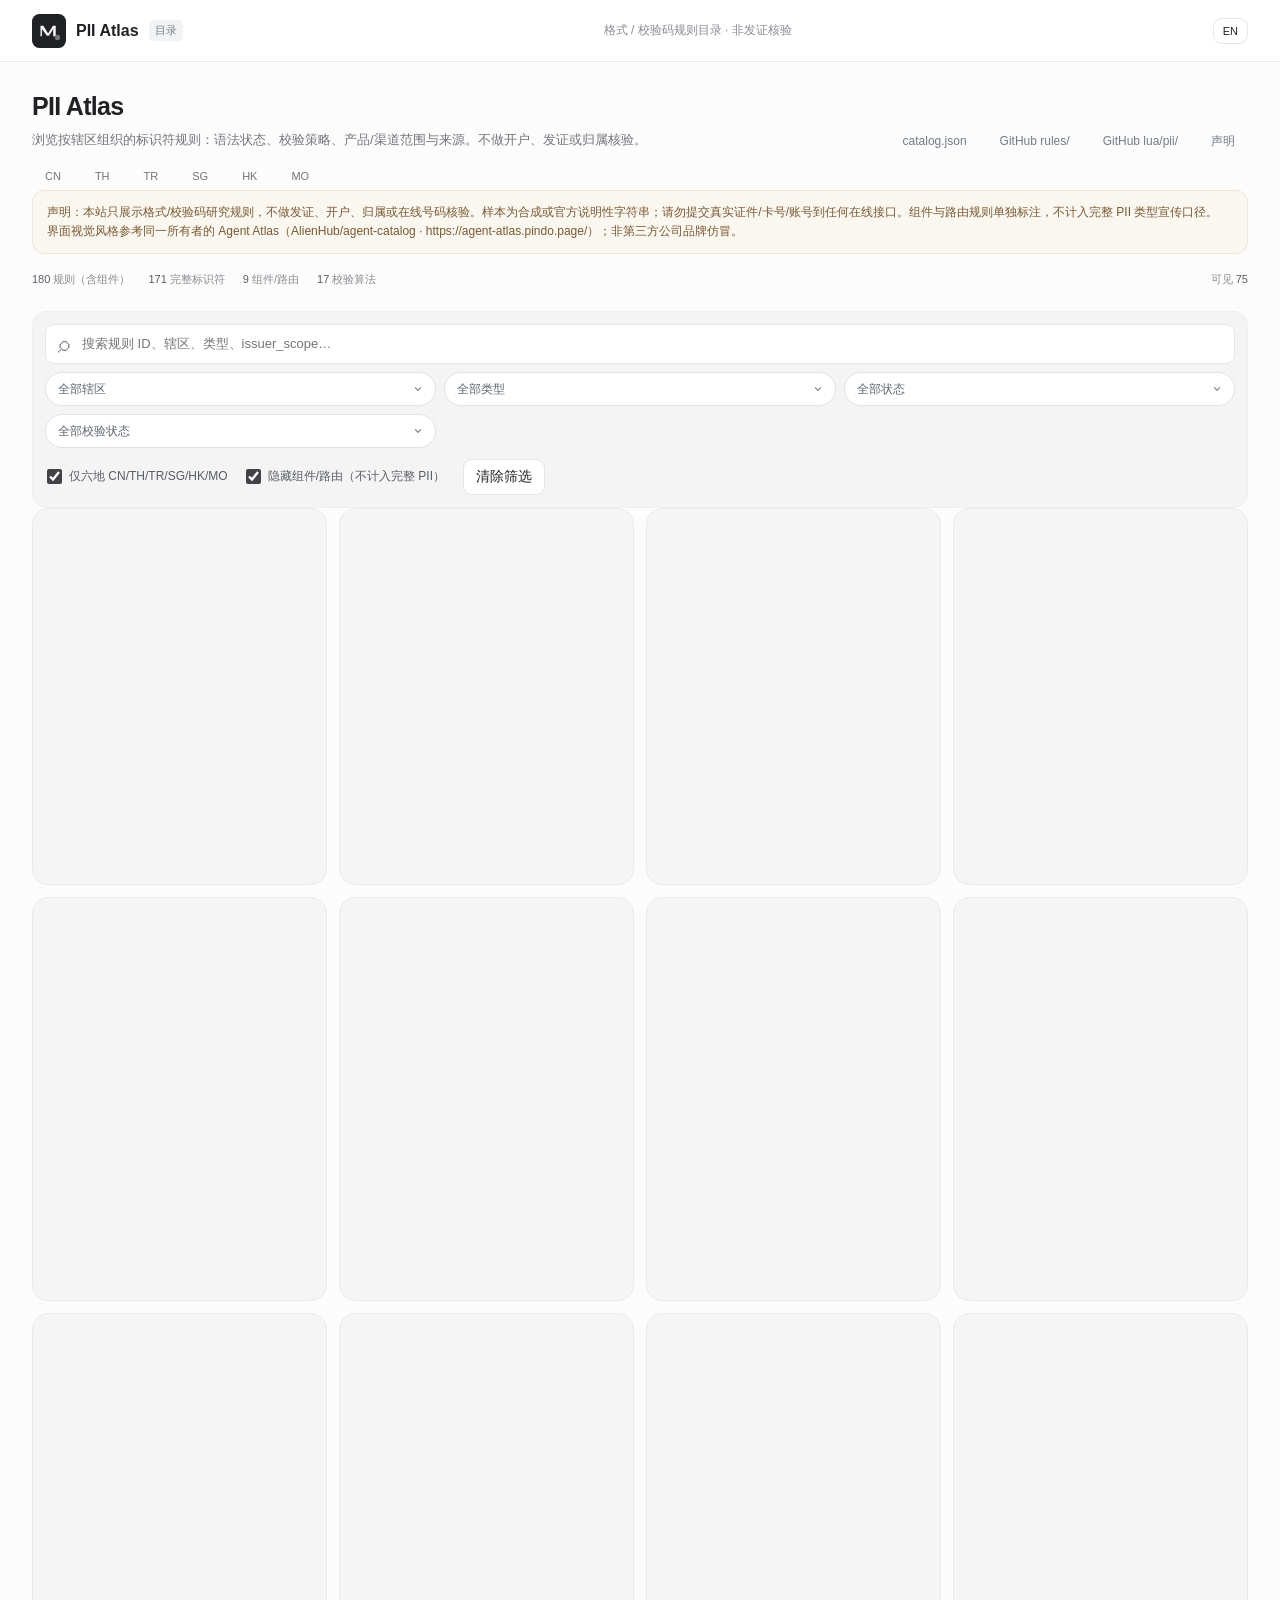
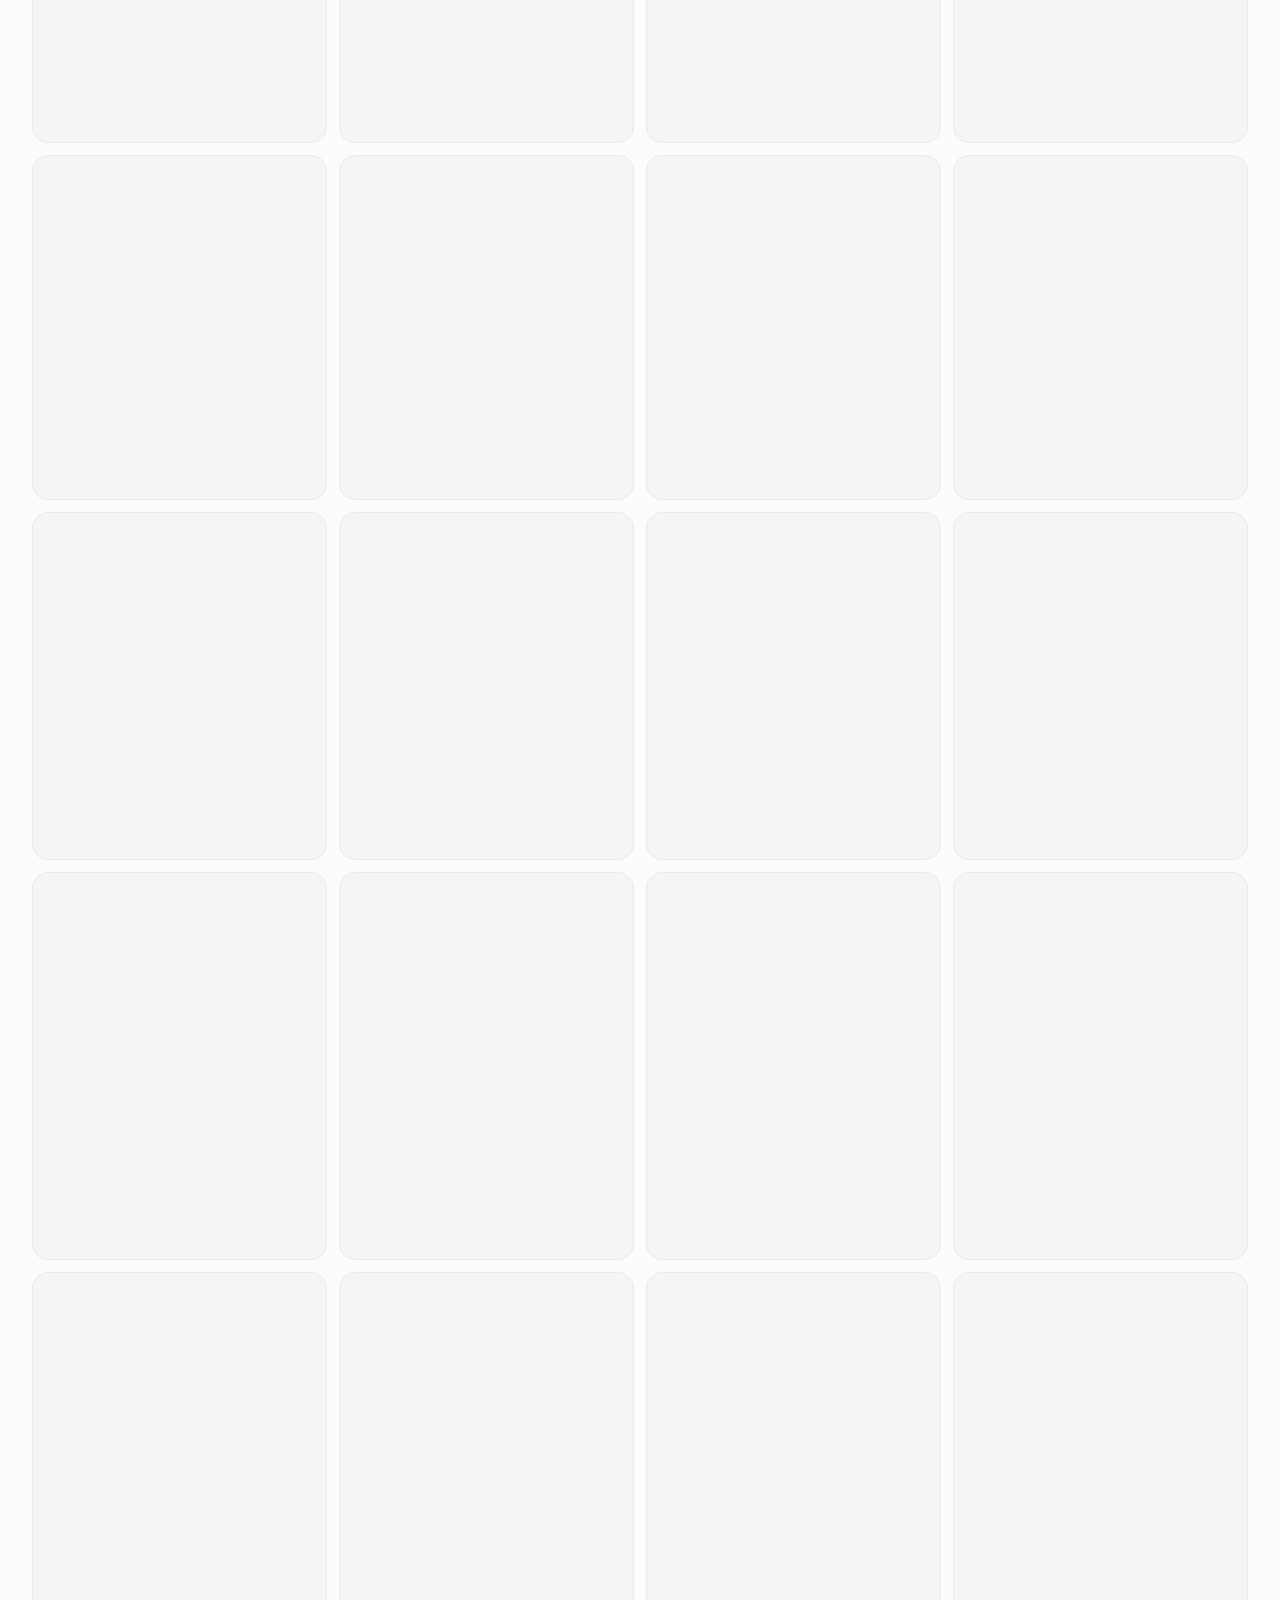
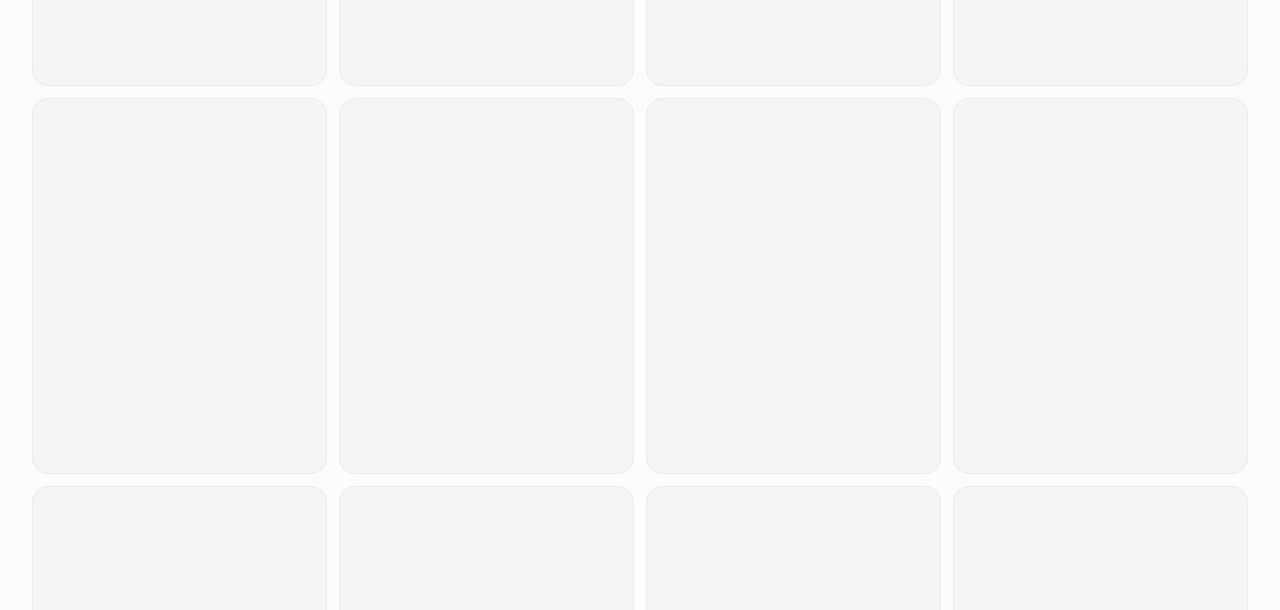
<file: website-dist/index.html>
<!doctype html>
<html lang="zh-CN" data-generated="2026-11-13T16:02:16Z" data-brand-hash="bbcc9a8c5b7f">
<head>
  <meta charset="UTF-8">
  <meta name="viewport" content="width=device-width,initial-scale=1">
  <meta name="description" content="PII Atlas：亚洲与中东标识符格式/校验码规则目录。不做发证或归属核验。">
  <meta name="robots" content="index,follow">
  <title>PII Atlas · 标识符规则目录</title>
  <link rel="icon" type="image/svg+xml" href="favicon.svg?v=bbcc9a8c5b7f">
  <link rel="stylesheet" href="style.css">
</head>
<body>
  <div id="app">
    <p style="padding:24px">正在读取规则目录…</p>
  </div>
  <noscript>
    请启用 JavaScript 浏览规则目录。可直接下载
    <a href="catalog.json" download>catalog.json</a>
    （共 180 条规则；其中完整标识符 171，组件/路由 9）。
  </noscript>
  <script src="app.js" defer></script>
</body>
</html>
</file>
<file: website-dist/style.css>
:root{font-family:Inter,-apple-system,BlinkMacSystemFont,"Segoe UI","PingFang SC","Microsoft YaHei",sans-serif;color:#202124;background:#fcfcfc;font-size:14px;font-synthesis:none;--accent:#414246;--muted:#73757b;--line:#ececee}*{box-sizing:border-box}body{margin:0}button,input,select{font:inherit}button,a,input,select{-webkit-tap-highlight-color:transparent}button,a{touch-action:manipulation}a{color:inherit;text-decoration:none}button{cursor:pointer}button:disabled{opacity:.45;cursor:default}button{border:1px solid #e6e6e8;background:#fff;border-radius:9px;padding:8px 12px;color:inherit}button:hover,a.assetlink:hover{background:#f1f4f8}button:focus-visible,a:focus-visible,input:focus-visible{outline:3px solid #9b9da2;outline-offset:3px}header{height:62px;border-bottom:1px solid var(--line);display:flex;align-items:center;justify-content:space-between;padding:0 32px;background:#fff}.brand{display:flex;align-items:center;gap:10px;font-weight:650;font-size:16px}.brandmark{display:block;width:34px;height:34px;flex-shrink:0;object-fit:contain}.tag{font-size:11px;font-weight:500;color:#7d8086;background:#f2f3f4;border-radius:5px;padding:3px 6px}.headernote{font-size:12px;color:#888b91}main{max-width:1480px;margin:auto;padding:30px 32px 20px}.intro{display:flex;justify-content:space-between;align-items:center;gap:20px}h1{font-size:25px;letter-spacing:-.7px;font-weight:650;margin:0 0 8px}p{line-height:1.65}.intro p{margin:0;color:var(--muted);font-size:13px}.exports{display:flex;gap:7px;align-items:center}.exports button,.exports a{font-size:12px;padding:9px 13px;border-radius:9px}.exports .primary{background:#1c1d20;color:#fff;box-shadow:0 1px 2px #0001}.exports .primary:hover{background:#3b3d42}.summary{display:flex;flex-wrap:wrap;gap:18px;font-size:11px;color:#888b91;margin:18px 0 24px}.summary strong{font-weight:500;color:#595d64}.summary .version{margin-left:auto}.workspace{min-height:450px}.tools{display:grid;grid-template-columns:repeat(3,minmax(100px,1fr));gap:8px;padding:12px;background:#f4f4f5;border:1px solid #efeff1;border-radius:14px;align-items:center}.search{grid-column:1/-1;display:flex;align-items:center;gap:10px;background:#fff;border:1px solid #e4e5e7;border-radius:9px;padding:0 12px;height:40px;box-shadow:0 1px 2px #00000003}.search span{font-size:23px;color:#81858d}.search input{width:100%;background:transparent;border:0;outline:none;font-size:13px;min-width:0}.search:focus-within{outline:2px solid #a5a7ad;outline-offset:1px}.tools select{appearance:none;-webkit-appearance:none;width:100%;min-width:0;height:34px;border:1px solid #e1e3e7;background-color:#fff;background-image:url("data:image/svg+xml,%3Csvg xmlns='http://www.w3.org/2000/svg' viewBox='0 0 16 16'%3E%3Cpath d='m4.5 6.25 3.5 3.5 3.5-3.5' fill='none' stroke='%237b818a' stroke-width='1.5' stroke-linecap='round' stroke-linejoin='round'/%3E%3C/svg%3E");background-repeat:no-repeat;background-position:right 11px center;background-size:12px 12px;border-radius:17px;color:#5f6670;padding:0 33px 0 12px;font-size:12px;line-height:normal;text-overflow:ellipsis;white-space:nowrap;overflow:hidden;cursor:pointer;box-shadow:0 1px 1px #00000002}select:hover{border-color:#cbd1d9;background-color:#fcfdff}select:focus{border-color:#a2a5ab}select:focus-visible{outline:1.5px solid #8d9198;outline-offset:2px}select:focus:not(:focus-visible){outline:none}.svgfilter{display:flex;gap:7px;align-items:center;font-size:12px;white-space:nowrap;color:#595d64}.svgfilter input{accent-color:var(--accent);width:15px;height:15px;margin:0}.collections{display:inline-flex;background:#f0f1f2;border-radius:10px;padding:3px;margin-top:20px;gap:3px}.collection{border:0;background:transparent;border-radius:8px;padding:8px 13px;color:#71757c;font-size:12px;transition:background .16s,color .16s}.collection.active{background:var(--accent);color:#fff;box-shadow:0 1px 3px #30313622}.listmeta{display:flex;align-items:center;justify-content:space-between;gap:8px;min-height:48px;color:#878b92;font-size:11px}.textbutton{background:none;border:0;font-size:11px;padding:7px;color:#737982}.catalog-grid{display:grid;grid-template-columns:repeat(4,minmax(0,1fr));gap:12px}.app-card{min-width:0;border:1px solid #eaeaec;background:#f5f5f6;border-radius:16px;padding:0;box-shadow:0 1px 2px #00000002;transition:border-color .16s,box-shadow .16s;overflow:hidden}.app-card:hover{border-color:#cdd0d5;box-shadow:0 4px 14px #25262a08}.card-head{display:flex;align-items:center;gap:10px;min-height:43px;padding:14px 14px 0}.appicon{flex-shrink:0;width:36px;height:36px;object-fit:contain;padding:5px;background:#fff;border-radius:10px;border:1px solid #eceef0}.iconfallback{display:flex;align-items:center;justify-content:center;color:#838994;font-size:15px;background:#ebedef;border:1px dashed #ced2d8}.card-names{min-width:0;display:flex;flex-direction:column;align-items:flex-start;gap:3px}.appname{border:0;background:transparent;font-size:13px;font-weight:600;padding:0;text-align:left;max-width:100%;white-space:nowrap;overflow:hidden;text-overflow:ellipsis;line-height:1.45;border-radius:3px}.appname:hover{background:none;color:#414246}.vendorbutton{padding:0;border:0;background:none;border-radius:3px;color:#868a92;font-size:11px;text-align:left;max-width:100%;overflow:hidden;white-space:nowrap;text-overflow:ellipsis}.card-tags{display:flex;flex-wrap:wrap;gap:5px;margin:13px 14px}.pill{font-size:10px;line-height:1.4;padding:3px 7px;border-radius:6px;background:#eaecef;color:#7b8088}.interface-pill{background:#e8e9eb;color:#62666d}.card-bottom{display:flex;gap:8px;justify-content:space-between;align-items:center;background:#fff;border-radius:0;margin:0;padding:9px 14px;font-size:10px}.card-type{color:#969ba3;overflow:hidden;white-space:nowrap;text-overflow:ellipsis}.assetlink{font-size:10px;color:#737b88;padding:2px 4px;border-radius:4px;white-space:nowrap}.missing{color:#a1a5ab;font-size:10px;white-space:nowrap}.lifecycle{font-size:10px;line-height:1.5;color:#996b37;padding:8px 0}.app-id{font-size:11px;color:#92969e;overflow-wrap:anywhere}.muted{color:var(--muted)}.small{font-size:12px}footer{display:flex;flex-wrap:wrap;gap:15px;border-top:1px solid var(--line);margin-top:30px;padding:20px 0;color:#94989f;font-size:11px}footer a:hover{color:var(--accent)}.footnote{flex-basis:100%;font-size:10px}.tinyicon{margin-right:4px}#empty{text-align:center;padding:65px 20px;color:#868b94}#empty strong{font-size:15px;color:#585e68}#empty p{font-size:12px}#error{padding:35px;text-align:center;color:#a33}dialog{border:0;box-shadow:-12px 0 60px #18243d12;color:#303641;background:#fff;padding:24px;max-height:100dvh;overflow:auto}dialog::backdrop{background:#19223033;backdrop-filter:blur(2px)}#details{inset:0 0 0 auto;margin:0;width:min(480px,100%);max-width:100%;height:100dvh;border-radius:18px 0 0 18px}#schema{width:600px;max-width:calc(100% - 24px);border-radius:18px;max-height:85dvh}#schema h2{font-size:19px}.dialogtop{display:flex;justify-content:space-between;align-items:center;margin-bottom:24px}.dialogtop button{padding:7px 11px}.eyebrow{font-size:10px;letter-spacing:1px;color:#a1a5ac}.detailhead{display:flex;gap:13px;align-items:center}.detailhead .appicon{width:48px;height:48px;padding:7px}.detailhead h2{font-size:22px;margin:0 0 5px;overflow-wrap:anywhere}.detailactions{display:flex;gap:8px;margin:22px 0}.detailactions a{font-size:12px;color:#494d54;border:1px solid #e0e2e5;border-radius:8px;padding:9px 12px;background:#f7f7f8}dl{margin:0}dl>div{display:grid;grid-template-columns:90px minmax(0,1fr);padding:11px 0;border-bottom:1px solid #f0f1f3;font-size:12px;line-height:1.55}dt{color:#9399a3}dd{margin:0;overflow-wrap:anywhere}dd a{color:#555a63}.evidence{margin-top:24px;border-radius:12px;background:#f6f7f9;padding:15px;font-size:12px}.evidence h3{font-size:13px;margin:0 0 10px}.evidence a{display:block;color:#555a63;overflow-wrap:anywhere;margin:8px 0}.evidence .muted{font-size:11px}body:has(dialog[open]){overflow:hidden}[hidden]{display:none!important}@keyframes drawer-in{from{opacity:0;transform:translateX(24px)}to{opacity:1;transform:translateX(0)}}@media(min-width:1450px){main{padding-top:34px}}@media(max-width:1100px){.catalog-grid{grid-template-columns:repeat(3,minmax(0,1fr))}.tools{grid-template-columns:repeat(3,minmax(0,1fr))}}@media(max-width:760px){header{padding:0 20px;height:56px}.headernote{display:none}main{padding:22px 20px}.catalog-grid{grid-template-columns:repeat(2,minmax(0,1fr));gap:10px}.intro{align-items:flex-start}.intro h1{font-size:23px}.intro p{font-size:12px}.exports{flex-wrap:wrap;justify-content:flex-end;max-width:150px}.exports button,.exports a{padding:7px 9px;font-size:11px}.summary{gap:12px;margin-bottom:20px}.summary .version{margin-left:0}.tools{grid-template-columns:repeat(2,minmax(0,1fr))}.search input{font-size:12px}.svgfilter{padding:8px}.app-card{padding:0}}@media(max-width:480px){main{padding:20px 16px}.brand{font-size:15px}.catalog-grid{grid-template-columns:minmax(0,1fr);gap:10px}.app-card{padding:0}.appname{font-size:14px}.card-head{min-height:42px}.card-tags{margin:10px 14px}.card-bottom{padding:8px 14px}.listmeta{align-items:flex-start;padding:13px 0;min-height:48px}.listmeta>div{display:flex;flex-shrink:0}.textbutton{padding:0 0 0 8px}.summary{font-size:10px;gap:10px}.summary .version{flex-basis:100%}.intro p{max-width:190px}.collection{font-size:11px;padding:8px 10px}#details{border-radius:14px 0 0 14px;padding:20px}dl>div{grid-template-columns:80px minmax(0,1fr)}footer{gap:12px}}@media(prefers-reduced-motion:reduce){*,*::before,*::after{animation:none!important;transition:none!important;scroll-behavior:auto!important}}

/* One clipping boundary; no nested footer gutters at the rounded bottom edge. */
.app-card{display:flex;flex-direction:column}.card-bottom{margin-top:auto}.app-card>.lifecycle{padding:8px 14px;margin:0;background:#fff}.catalog-grid{transform-origin:top center}#details{will-change:transform,opacity}.collection{position:relative;isolation:isolate}.collection-indicator{position:absolute;inset:0;z-index:-1;border-radius:8px;background:var(--accent)}.collection.active{background:transparent;box-shadow:none}.interface-pill{background:#e8e9eb;color:#62666d}#error button{margin-top:12px}.tools select:focus:not(:focus-visible){outline:none}

.filter-toggles{grid-column:1/-1;display:flex;align-items:center;gap:18px;flex-wrap:wrap;padding:3px 2px 0}.filter-hint{font-size:10px;color:#858a92;margin-left:auto}.source-pill{background:#e7e9e8;color:#545b57}.source-info{margin:22px 0;padding:15px;background:#f6f7f8;border:1px solid #eceef0;border-radius:12px;font-size:12px}.source-info h3{font-size:13px;margin:0 0 10px}.source-info p{margin:8px 0}.source-label{color:#50555d}.source-links{display:flex;flex-direction:column;gap:7px;margin-top:12px}.source-links a{color:#5a6069;font-size:11px}@media(max-width:600px){.filter-hint{margin-left:0;flex-basis:100%}.filter-toggles .svgfilter{padding:3px 0}}

.trend-stats{display:grid;grid-template-columns:repeat(2,minmax(0,1fr));gap:12px;margin:14px 0}.trend-stats span{display:block;font-size:10px;color:#858a92}.trend-stats strong{display:block;font-size:15px;font-weight:550;margin-top:4px}.trend-chart{display:block;width:100%;height:auto;margin:10px 0}.trend-chart text{font-size:9px;fill:#878c94}.trend-data{font-size:11px;color:#757c87}.trend-data summary{cursor:pointer;padding:6px 0}.trend-data table{width:100%;border-collapse:collapse;font-variant-numeric:tabular-nums}.trend-data td,.trend-data th{text-align:left;padding:5px;border-bottom:1px solid #e9ebee}

.trend-subtitle{font-size:11px;font-weight:500;color:#6e737d;margin:18px 0 4px}

/* Preserve native find/navigation while skipping offscreen card layout and paint. */
.app-card{content-visibility:auto;contain-intrinsic-block-size:auto 152px}

.filter-segments{display:flex;align-items:center;justify-content:space-between;gap:12px;flex-wrap:wrap;margin-top:20px}.filter-segments .collections{margin-top:0;max-width:100%}.form-segments{flex-wrap:wrap}

/* Original white symbols need a dark surface in both cards and details. */
.appicon[src="icons/minimax-code.svg"],
.appicon[src="icons/openrouter-lemonade.svg"],
.appicon[src="icons/anythingllm.svg"]{background:#202124;border-color:#202124}

.web-domain{font-size:10px;line-height:1.5;color:#73757b;padding:7px 14px;overflow-wrap:anywhere;border-top:1px solid var(--line)}

.header-start{display:flex;align-items:center;gap:16px;min-width:0}
.view-switch.collections{margin-top:0;flex-shrink:0}
header .view-switch .collection{padding:7px 11px;white-space:nowrap}
.disclaimer{font-size:12px;line-height:1.55;color:#7a5a32;background:#faf6f0;border:1px solid #f0e6d8;border-radius:12px;padding:12px 14px;margin:0 0 18px}
.disclaimer strong{font-weight:600}
.provider-tools{grid-template-columns:repeat(4,minmax(100px,1fr))}
.provider-table-wrap{overflow:auto;border:1px solid #eaeaec;border-radius:16px;background:#fff}
.provider-table{width:100%;border-collapse:collapse;font-size:12px}
.provider-table th{text-align:left;font-weight:500;color:#878b92;padding:10px 12px;border-bottom:1px solid var(--line);background:#f7f7f8;white-space:nowrap}
.provider-table td{padding:11px 12px;border-bottom:1px solid #f0f1f3;vertical-align:middle}
.provider-table tbody tr{cursor:pointer}
.provider-table tbody tr:hover{background:#f7f8f9}
.provider-table .appname{max-width:260px}
.provider-table td .pill{margin-right:4px}
.provider-host{color:#868a92;font-size:11px;margin-top:2px}
.provider-backend{color:#5f6670;max-width:180px;overflow:hidden;text-overflow:ellipsis;white-space:nowrap}
.status-pill{font-size:10px}
.status-active{background:#e7f3ea;color:#3d7a4a}
.status-unstable{background:#faf0e4;color:#996b37}
.status-dead,.status-closed{background:#f8eaea;color:#a33}
#providerEmpty{text-align:center;padding:65px 20px;color:#868b94}
#providerEmpty strong{font-size:15px;color:#585e68}
#providerEmpty p{font-size:12px}
#providerError{padding:35px;text-align:center;color:#a33}
#providerDetails{inset:0 0 0 auto;margin:0;width:min(480px,100%);max-width:100%;height:100dvh;border-radius:18px 0 0 18px;will-change:transform,opacity}
#providerSchema{width:600px;max-width:calc(100% - 24px);border-radius:18px;max-height:85dvh}
#providerSchema h2{font-size:19px}
@media(max-width:1100px){.provider-tools{grid-template-columns:repeat(2,minmax(100px,1fr))}}
@media(max-width:760px){header{height:auto;min-height:56px;padding:8px 20px}.header-start{flex-wrap:wrap;gap:10px}.view-switch .collection{font-size:11px;padding:6px 9px}.provider-table .appname{max-width:160px}}


/* PII Atlas additions (Agent Atlas visual language preserved above) */
.codeblock{font-family:ui-monospace,SFMono-Regular,Menlo,Consolas,monospace;font-size:11px;line-height:1.5;background:#f4f5f7;border:1px solid #e8eaed;border-radius:10px;padding:10px 12px;overflow:auto;white-space:pre-wrap;overflow-wrap:anywhere}
.copyrow{display:flex;gap:8px;flex-wrap:wrap;margin:10px 0 0}
.scope-banner{font-size:12px;line-height:1.55;color:#5a6069;background:#f6f7f9;border:1px solid #eceef0;border-radius:12px;padding:12px 14px;margin:0 0 16px}
.role-component{opacity:.92}
.role-component .appname::after{content:" · 组件";font-size:11px;color:#878b92;font-weight:500}
.status-pill.official_scoped_syntax,.status-pill.syntax_supported{background:#e8f0ea;color:#3d5c45}
.status-pill.historical_syntax{background:#f3eee6;color:#7a5a32}
.status-pill.candidate_profile,.status-pill.processor_scoped_profile{background:#eef0f5;color:#50566a}
.status-pill.dated_numbering_profile,.status-pill.dated_bank_generation_profile,.status-pill.dated_channel_profile{background:#e9eef5;color:#45607a}
.status-pill.country_code_envelope_only,.status-pill.standard_announcement_envelope{background:#f0f0f2;color:#6a6e76}
.lang-switch{display:flex;gap:6px;align-items:center}
.lang-switch button{padding:6px 9px;font-size:11px}
.six-focus{display:flex;flex-wrap:wrap;gap:8px;margin:12px 0 0}
.six-focus .collection{font-size:11px}
</file>
